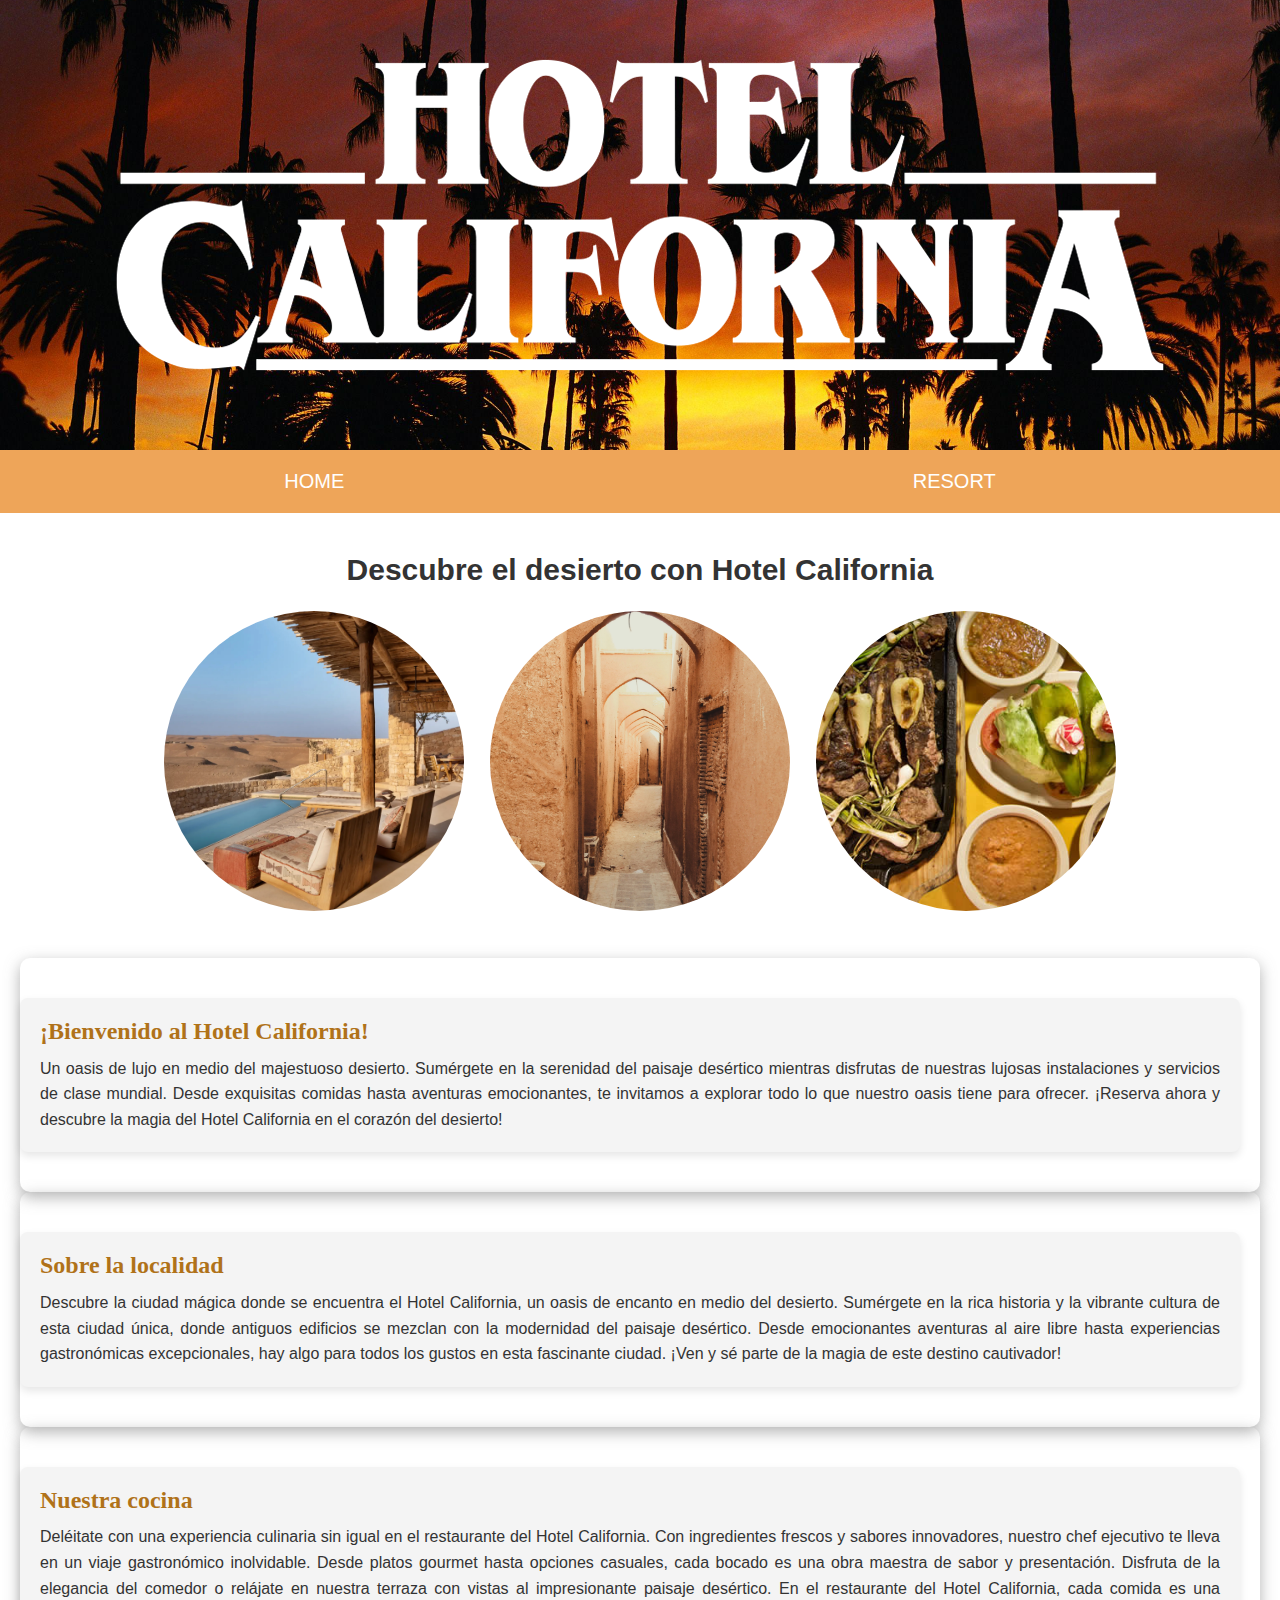
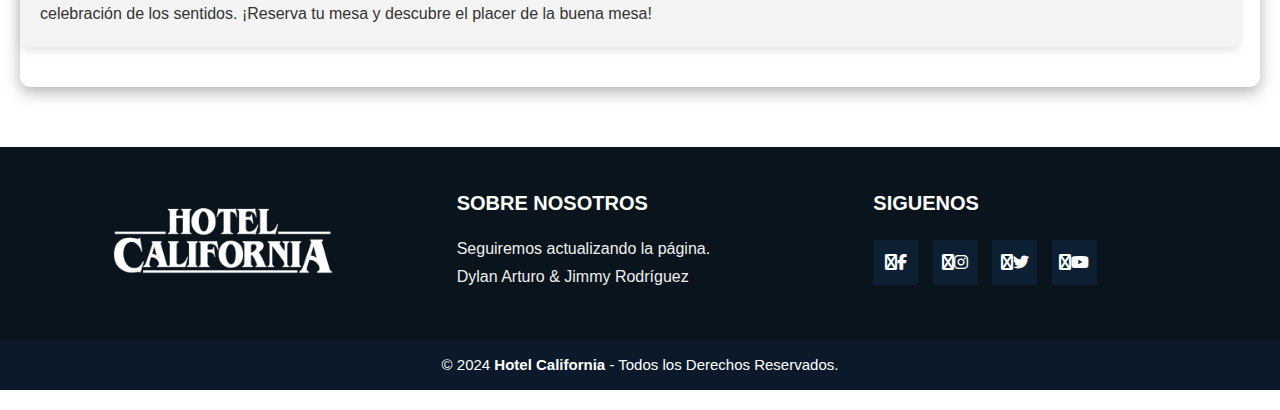
<file: Index.html>
<!DOCTYPE html>
<html lang="en">
<head>
    <meta charset="UTF-8">
    <meta name="viewport" content="width=device-width, initial-scale=1.0">
    <title>nav_bar</title>
    <link rel="preload" href="/css/normalize.css" as="styles">
    <link href="/css/normalize.css" rel="stylesheet">   
    <link rel="preload" href="/css/styles.css" as="styles">
    <link href="/css/styles.css" rel="stylesheet">
    <link rel="stylesheet" href="https://cdnjs.cloudflare.com/ajax/libs/font-awesome/6.1.1/css/all.min.css">
</head>
    
</head>
<body>
    
        <div id="imagen">
            <a href="/Index.html"> <img src="/imagenes/logo.png">  </a>
        </div>
    <header>
        <nav class="navbar">
            <ul>
                <li class="row"><a href="/Index.html">HOME</a></li>
                <li class="row"><a href="#">RESORT</a>
                <ul class="dropdown">
                    <li><a href="/Rooms.html">ROOMS</a></li>
                    <li><a href="/Packages.html">PACKAGES</a></li>
                </ul>
            </li>
            </ul>
        </nav>
    </header>

    <main>
        <h1 class="main-title">Descubre el desierto con Hotel California</h1>
        <section class="h">
            <div class= "imagenes">
                <!-- Sección de imágenes y botones -->
                
                <div class="imagen-container">
                    <img src="/imagenes/imagen1Hotel.jpg" alt="Hotel View">
                </div>
                <div class="imagen-container">
                    <img src="/imagenes/mohammad-asadi-_iCDWpjJCOg-unsplash.jpg" alt="Outdoor Scene">
                </div>
                <div class="imagen-container">
                    <img src="/imagenes/carneasada.jpg" alt="Gourmet Cuisine">
                </div>
              
            </div>
    
            <!-- Sección de servicios -->
            <div class="main-contenedor">
                <!-- Sección del desierto -->
                <div class="main-cont">
                    <div class="textoHotel">
                        <h2>¡Bienvenido al Hotel California!</h2>
                        <p>Un oasis de lujo en medio del majestuoso desierto. Sumérgete en la serenidad del paisaje desértico mientras disfrutas de nuestras lujosas instalaciones y servicios de clase mundial. Desde exquisitas comidas hasta aventuras emocionantes, te invitamos a explorar todo lo que nuestro oasis tiene para ofrecer. ¡Reserva ahora y descubre la magia del Hotel California en el corazón del desierto!</p>  
                    </div>
                </div>
    
                <!-- Sección de la localidad -->
                <div class="main-cont">
                    <div class="textoHotel">
                        <h2>Sobre la localidad</h2>
                    
                        <p>Descubre la ciudad mágica donde se encuentra el Hotel California, un oasis de encanto en medio del desierto. Sumérgete en la rica historia y la vibrante cultura de esta ciudad única, donde antiguos edificios se mezclan con la modernidad del paisaje desértico. Desde emocionantes aventuras al aire libre hasta experiencias gastronómicas excepcionales, hay algo para todos los gustos en esta fascinante ciudad. ¡Ven y sé parte de la magia de este destino cautivador!</p>  
                    </div>
                </div>  
    
                <!-- Sección de la cocina -->
                <div class="main-cont">
                    <div class="textoHotel">
                        <h2>Nuestra cocina</h2>
                    
                        <p>Deléitate con una experiencia culinaria sin igual en el restaurante del Hotel California. Con ingredientes frescos y sabores innovadores, nuestro chef ejecutivo te lleva en un viaje gastronómico inolvidable. Desde platos gourmet hasta opciones casuales, cada bocado es una obra maestra de sabor y presentación. Disfruta de la elegancia del comedor o relájate en nuestra terraza con vistas al impresionante paisaje desértico. En el restaurante del Hotel California, cada comida es una celebración de los sentidos. ¡Reserva tu mesa y descubre el placer de la buena mesa!</p>  
                    </div>
                </div>    
            </div>
        </section>  
    </main>

    <footer class="pie-pagina">
        <div class="grupo-1">
            <div class="box">
                <figure>
                    <a href="/Index.html">
                        <img src="/imagenes/logo.png" alt="Logo de HC">
                    </a>
                </figure>
            </div>
            <div class="box">
                <h2>SOBRE NOSOTROS</h2>
                <p>Seguiremos actualizando la página.</p>
                <p>Dylan Arturo & Jimmy Rodríguez</p>
            </div>
            <div class="box">
                <h2>SIGUENOS</h2>
                <div class="red-social">
                    <a href="https://www.facebook.com/" class="fa fa-facebook-f"><i class="fab fa-facebook-f"></i></a>
                    <a href="https://www.instagram.com/" class="fa fa-instagram"><i class="fab fa-instagram"></i></a>
                    <a href="https://twitter.com/" class="fa fa-twitter"><i class="fab fa-twitter"></i></a>
                    <a href="https://www.youtube.com/" class="fa fa-youtube"><i class="fab fa-youtube"></i></a>
                </div>
            </div>
        </div>
        <div class="grupo-2">
            <small>&copy; 2024 <b>Hotel California</b> - Todos los Derechos Reservados.</small>
        </div>
    </footer>
</body>
</html>
</file>
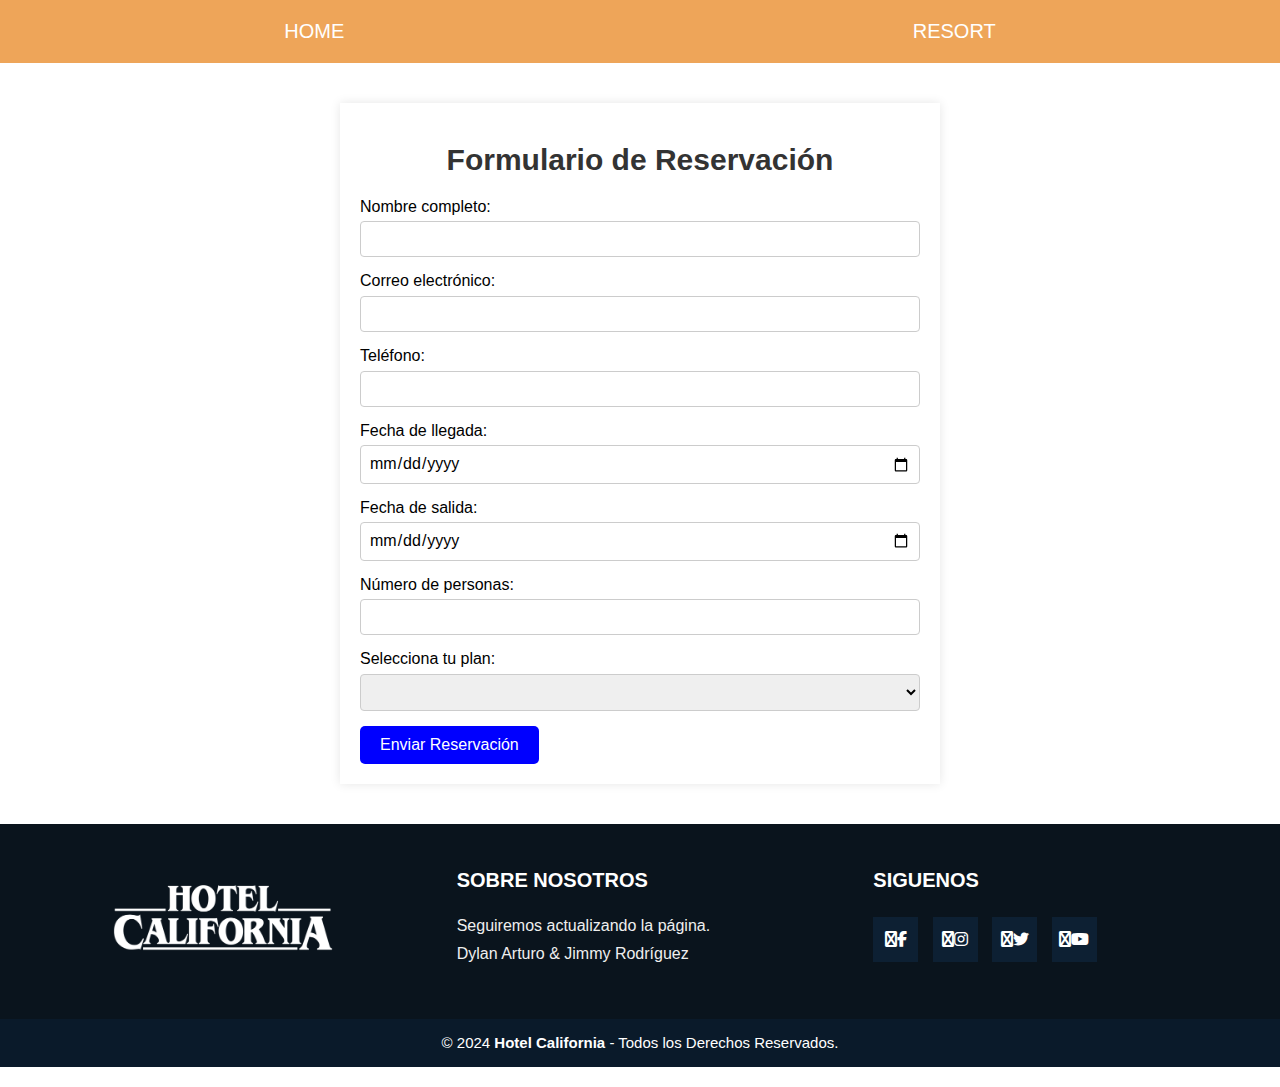
<file: form.html>
<!DOCTYPE html>
<html lang="en">
<head>
    <meta charset="UTF-8">
    <meta name="viewport" content="width=device-width, initial-scale=1.0">
    <title>Reservaciones</title>
    <link rel="preload" href="/css/normalize.css" as="styles">
    <link href="/css/normalize.css" rel="stylesheet">   
    <link rel="preload" href="/css/styles.css" as="styles">
    <link href="/css/styles.css" rel="stylesheet">
    <link rel="stylesheet" href="https://cdnjs.cloudflare.com/ajax/libs/font-awesome/6.1.1/css/all.min.css">
</head>
<body>
    <header>
        <nav class="navbar">
            <ul>
                <li class="row"><a href="/Index.html">HOME</a></li>
                <li class="row"><a href="#">RESORT</a>
                <ul class="dropdown">
                    <li><a href="/Rooms.html">ROOMS</a></li>
                    <li><a href="/Packages.html">PACKAGES</a></li>
                </ul>
            </li>
            </ul>
        </nav>
    </header>

    <main class="main-form">
        <h1 class="main-title">Formulario de Reservación</h1>
        <form action="/Index.html" method="POST">
            <div class="formulario-grupo">
                <label for="nombre">Nombre completo:</label>
                <input type="text" id="nombre" name="nombre" required>
            </div>
            <div class="formulario-grupo">
                <label for="correo">Correo electrónico:</label>
                <input type="email" id="correo" name="correo" required>
            </div>
            <div class="formulario-grupo">
                <label for="telefono">Teléfono:</label>
                <input type="tel" id="telefono" name="telefono" required>
            </div>
            <div class="formulario-grupo">
                <label for="fecha-llegada">Fecha de llegada:</label>
                <input type="date" id="fecha-llegada" name="fecha-llegada" required>
            </div>
            <div class="formulario-grupo">
                <label for="fecha-salida">Fecha de salida:</label>
                <input type="date" id="fecha-salida" name="fecha-salida" required>
            </div>
            <div class="formulario-grupo">
                <label for="num-personas">Número de personas:</label>
                <input type="number" id="num-personas" name="num-personas" min="1" required>
            </div>
            <div class="formulario-grupo">
                <label for="plan">Selecciona tu plan:</label>
                <select id="plan" name="plan">
                    <option value="na"></option>
                    <option value="estandar">Estándar</option>
                    <option value="desayuno">Hospedaje y desayuno</option>
                    <option value="TI">Todo Incluido</option>
                </select>
            </div>
            <button type="submit" class="button">Enviar Reservación</button>
        </form>

    </main>

    <footer class="pie-pagina">
        <div class="grupo-1">
            <div class="box">
                <figure>
                    <a href="/Index.html">
                        <img src="/imagenes/logo.png" alt="Logo de HC">
                    </a>
                </figure>
            </div>
            <div class="box">
                <h2>SOBRE NOSOTROS</h2>
                <p>Seguiremos actualizando la página.</p>
                <p>Dylan Arturo & Jimmy Rodríguez</p>
            </div>
            <div class="box">
                <h2>SIGUENOS</h2>
                <div class="red-social">
                    <a href="https://www.facebook.com/" class="fa fa-facebook-f"><i class="fab fa-facebook-f"></i></a>
                    <a href="https://www.instagram.com/" class="fa fa-instagram"><i class="fab fa-instagram"></i></a>
                    <a href="https://twitter.com/" class="fa fa-twitter"><i class="fab fa-twitter"></i></a>
                    <a href="https://www.youtube.com/" class="fa fa-youtube"><i class="fab fa-youtube"></i></a>
                </div>
            </div>
        </div>
        <div class="grupo-2">
            <small>&copy; 2024 <b>Hotel California</b> - Todos los Derechos Reservados.</small>
        </div>
    </footer>
</body>
</html>
</file>
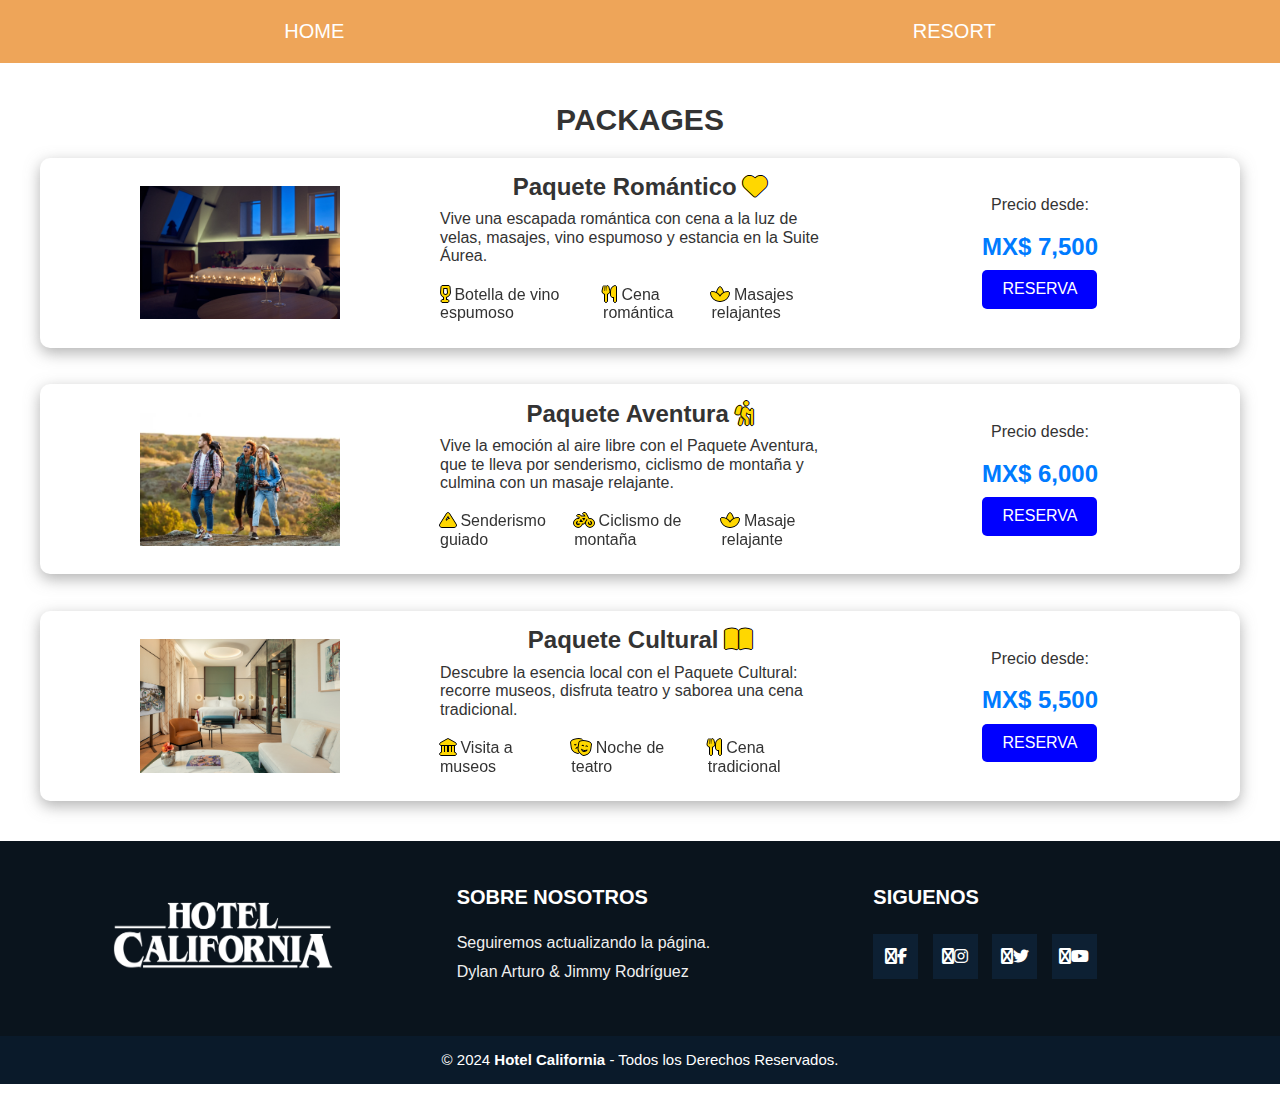
<file: Packages.html>
<!DOCTYPE html>
<html lang="en">
<head>
    <meta charset="UTF-8">
    <meta name="viewport" content="width=device-width, initial-scale=1.0">
    <title>Rooms</title>
    <link rel="preload" href="/css/normalize.css" as="styles">
    <link href="/css/normalize.css" rel="stylesheet">   
    <link rel="preload" href="/css/styles.css" as="styles">
    <link href="/css/styles.css" rel="stylesheet">
    <link rel="stylesheet" href="https://cdnjs.cloudflare.com/ajax/libs/font-awesome/6.1.1/css/all.min.css">
</head>
<body>
    <header>
        <nav class="navbar">
            <ul>
                <li class="row"><a href="/Index.html">HOME</a></li>
                <li class="row"><a href="#">RESORT</a>
                <ul class="dropdown">
                    <li><a href="/Rooms.html">ROOMS</a></li>
                    <li><a href="/Packages.html">PACKAGES</a></li>
                </ul>
            </li>
            </ul>
        </nav>
    </header>

    <main>
        <h1 class="main-title">PACKAGES</h1>
        <div class="contenedor">
            <div class="cuarto">
                <section><img src="/imagenes/Conservatorium-Hotel-Romance-Suite-4.jpg"></section>
                <section class="info">
                    <div>
                        <h2> Paquete Romántico <i class="fas fa-heart"></i></h2>
                        <P>Vive una escapada romántica con cena a la luz de velas, masajes, vino espumoso y estancia en la Suite Áurea.</P>
                        <ul>
                            <li><i class="fas fa-wine-glass-alt"></i> Botella de vino espumoso</li>
                            <li><i class="fas fa-utensils"></i> Cena romántica</li>
                            <li><i class="fas fa-spa"></i> Masajes relajantes</li>
                        </ul>
                    </div>
                    
                </section>
                <section class="info">
                    <div>
                        Precio desde:
                        <span>MX$ 7,500</span>
                        <a href="/form.html"><button type="button" class="button">RESERVA</button></a>
                    </div>
                </section>
            </div>
            <br><br>
            <div class="cuarto">
                <section><img src="/imagenes/hotel-valle-de-guadalupe-senderismo-el-cielo-resort.webp"></section>
                <section class="info">
                    <div>
                        <h2> Paquete Aventura <i class="fas fa-hiking"></i></h2>
                        <P>Vive la emoción al aire libre con el Paquete Aventura, que te lleva por senderismo, ciclismo de montaña y culmina con un masaje relajante.</P>
                        <ul>
                            <li><i class="fas fa-mountain"></i> Senderismo guiado</li>
                            <li><i class="fas fa-bicycle"></i> Ciclismo de montaña</li>
                            <li><i class="fas fa-spa"></i> Masaje relajante</li>
                        </ul>
                    </div>
                    
                </section>
                <section class="info">
                    <div>
                        Precio desde:
                        <span>MX$ 6,000</span>
                        <a href="/form.html"><button type="button" class="button">RESERVA</button></a>
                    </div>
                </section>
                
            </div>
            <br><br>
            <div class="cuarto">
                <section><img src="/imagenes/room3.jpg"></section>
                <section class="info">
                    <div>
                        <h2> Paquete Cultural <i class="fas fa-book-open"></i></h2>
                        <P> Descubre la esencia local con el Paquete Cultural: recorre museos, disfruta teatro y saborea una cena tradicional.</P>
                        <ul>
                            <li><i class="fas fa-landmark"></i> Visita a museos</li>
                            <li><i class="fas fa-theater-masks"></i> Noche de teatro</li>
                            <li><i class="fas fa-utensils"></i> Cena tradicional</li>
                        </ul>
                    </div>
                    
                </section>
                <section class="info">
                    <div>
                        Precio desde:
                        <span>MX$ 5,500</span>
                        <a href="/form.html"><button type="button" class="button">RESERVA</button></a>
                    </div>
                </section>
            </div>
        </div>
    </main>

    <footer class="pie-pagina">
        <div class="grupo-1">
            <div class="box">
                <figure>
                    <a href="/Index.html">
                        <img src="/imagenes/logo.png" alt="Logo de HC">
                    </a>
                </figure>
            </div>
            <div class="box">
                <h2>SOBRE NOSOTROS</h2>
                <p>Seguiremos actualizando la página.</p>
                <p>Dylan Arturo & Jimmy Rodríguez</p>
            </div>
            <div class="box">
                <h2>SIGUENOS</h2>
                <div class="red-social">
                    <a href="https://www.facebook.com/" class="fa fa-facebook-f"><i class="fab fa-facebook-f"></i></a>
                    <a href="https://www.instagram.com/" class="fa fa-instagram"><i class="fab fa-instagram"></i></a>
                    <a href="https://twitter.com/" class="fa fa-twitter"><i class="fab fa-twitter"></i></a>
                    <a href="https://www.youtube.com/" class="fa fa-youtube"><i class="fab fa-youtube"></i></a>
                </div>
            </div>
        </div>
        <div class="grupo-2">
            <small>&copy; 2024 <b>Hotel California</b> - Todos los Derechos Reservados.</small>
        </div>
    </footer>
    
</body>
</html>
</file>
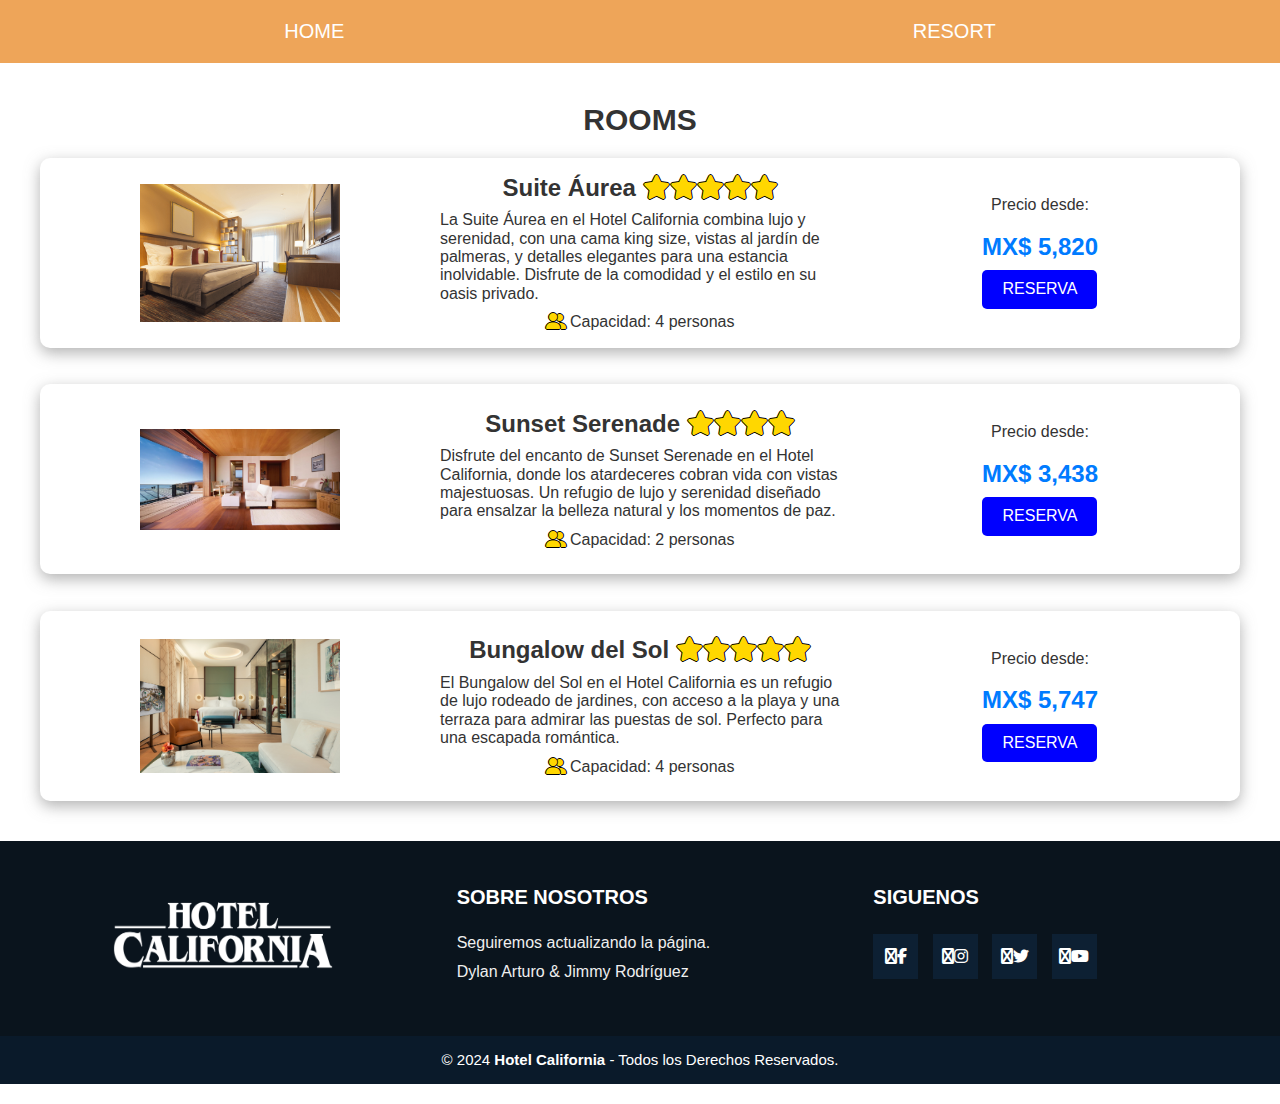
<file: Rooms.html>
<!DOCTYPE html>
<html lang="en">
<head>
    <meta charset="UTF-8">
    <meta name="viewport" content="width=device-width, initial-scale=1.0">
    <title>Rooms</title>
    <link rel="preload" href="/css/normalize.css" as="styles">
    <link href="/css/normalize.css" rel="stylesheet">   
    <link rel="preload" href="/css/styles.css" as="styles">
    <link href="/css/styles.css" rel="stylesheet">
    <link rel="stylesheet" href="https://cdnjs.cloudflare.com/ajax/libs/font-awesome/6.1.1/css/all.min.css">
</head>
<body>
    <header>
        <nav class="navbar">
            <ul>
                <li class="row"><a href="/Index.html">HOME</a></li>
                <li class="row"><a href="#">RESORT</a>
                <ul class="dropdown">
                    <li><a href="/Rooms.html">ROOMS</a></li>
                    <li><a href="/Packages.html">PACKAGES</a></li>
                </ul>
            </li>
            </ul>
        </nav>
    </header>

    <main>
        <h1 class="main-title">ROOMS</h1>
        <div class="contenedor">
            <div class="cuarto">
                <section><img src="/imagenes/room1.png"></section>
                <section class="info">
                    <div>
                        <h2> Suite Áurea <i class="fas fa-star"></i><i class="fas fa-star"></i><i class="fas fa-star"></i><i class="fas fa-star"></i><i class="fas fa-star"></i></h2>
                        <P>La Suite Áurea en el Hotel California combina lujo y serenidad, con una cama king size, vistas al jardín de palmeras, y detalles elegantes para una estancia inolvidable. Disfrute de la comodidad y el estilo en su oasis privado.</P>
                        <p><i class="fas fa-user-friends"></i> Capacidad: 4 personas</p>
                    </div>
                    
                </section>
                <section class="info">
                    <div>
                        Precio desde:
                        <span>MX$ 5,820</span>
                        <a href="/form.html"><button type="button" class="button">RESERVA</button></a>
                    </div>
                </section>
            </div>
            <br><br>
            <div class="cuarto">
                <section><img src="/imagenes/room2.webp"></section>
                <section class="info">
                    <div>
                        <h2> Sunset Serenade <i class="fas fa-star"></i><i class="fas fa-star"></i><i class="fas fa-star"></i><i class="fas fa-star"></i></h2>
                        <P>Disfrute del encanto de Sunset Serenade en el Hotel California, donde los atardeceres cobran vida con vistas majestuosas. Un refugio de lujo y serenidad diseñado para ensalzar la belleza natural y los momentos de paz.</P>
                        <p><i class="fas fa-user-friends"></i> Capacidad: 2 personas</p>
                    </div>
                    
                </section>
                <section class="info">
                    <div>
                        Precio desde:
                        <span>MX$ 3,438</span>
                        <a href="/form.html"><button type="button" class="button">RESERVA</button></a>
                    </div>
                </section>
                
            </div>
            <br><br>
            <div class="cuarto">
                <section><img src="/imagenes/room3.jpg"></section>
                <section class="info">
                    <div>
                        <h2> Bungalow del Sol <i class="fas fa-star"></i><i class="fas fa-star"></i><i class="fas fa-star"></i><i class="fas fa-star"></i><i class="fas fa-star"></i></h2>
                        <P>El Bungalow del Sol en el Hotel California es un refugio de lujo rodeado de jardines, con acceso a la playa y una terraza para admirar las puestas de sol. Perfecto para una escapada romántica.</P>
                        <p><i class="fas fa-user-friends"></i> Capacidad: 4 personas</p>
                    </div>
                    
                </section>
                <section class="info">
                    <div>
                        Precio desde:
                        <span>MX$ 5,747</span>
                        <a href="/form.html"><button type="button" class="button">RESERVA</button></a>
                    </div>
                </section>
            </div>
        </div>
    </main>

    <footer class="pie-pagina">
        <div class="grupo-1">
            <div class="box">
                <figure>
                    <a href="/Index.html">
                        <img src="/imagenes/logo.png" alt="Logo de HC">
                    </a>
                </figure>
            </div>
            <div class="box">
                <h2>SOBRE NOSOTROS</h2>
                <p>Seguiremos actualizando la página.</p>
                <p>Dylan Arturo & Jimmy Rodríguez</p>
            </div>
            <div class="box">
                <h2>SIGUENOS</h2>
                <div class="red-social">
                    <a href="https://www.facebook.com/" class="fa fa-facebook-f"><i class="fab fa-facebook-f"></i></a>
                    <a href="https://www.instagram.com/" class="fa fa-instagram"><i class="fab fa-instagram"></i></a>
                    <a href="https://twitter.com/" class="fa fa-twitter"><i class="fab fa-twitter"></i></a>
                    <a href="https://www.youtube.com/" class="fa fa-youtube"><i class="fab fa-youtube"></i></a>
                </div>
            </div>
        </div>
        <div class="grupo-2">
            <small>&copy; 2024 <b>Hotel California</b> - Todos los Derechos Reservados.</small>
        </div>
    </footer>
    
</body>
</html>
</file>
<file: css/styles.css>
:root{
    --primario: #EEA559;
    --secundario: #D7E6E9;
    --obscuro: #422604;
    --claro: #F8ECDE;

}

html{
    font-size: 62.5%;
    font-family: Arial, sans-serif;
}

body{
    font-size: 16px;
    box-sizing: border-box;
    
}

*, *:before, *:after{
    box-sizing: inherit;
}

header{
    padding-bottom: 20px;
}

header, footer{
    margin-bottom: 20px;
}

main {
    margin-top: 20px; 
    margin-bottom: 20px; 
    padding-bottom: 20px; 
}


#imagen{
    min-height: 50vh;
    background: url("/imagenes/wp5487399-hotel-california-wallpapers.jpg") no-repeat;
    background-size: cover;
    background-position: center;
    display: flex;
    justify-content: center;
    align-items: center;
}

#imagen img{
    max-width: 100%; 
    max-height: 50vh; 
    object-fit: contain; 
}

.imagenes {
    display: flex; 
    justify-content: center; 
    gap: 20px; 
    margin-top: 20px;
    margin-bottom: 20px;
}

.imagen-container img {
    width: 300px; 
    height: 300px;
    border-radius: 50%; 
    object-fit: cover; 
}


.imagen-container {
    overflow: hidden; 
    border: 3px solid #fff; 

}



* {

    padding: 0;
    margin: 0;
}

header{
    position: sticky;
    top: 0px;
}

ul {
    display: flex;
    flex-direction: column;
    align-items: center;
    list-style: none;
    background: var(--primario);
    
    
}

main ul{
    padding-top: 1rem;
    padding-bottom: 1rem;
    background-color: transparent;
}

ul li {
    display: inline-block;
    position: relative;
}

ul li a {
    display: block;
    padding: 2rem 2.5rem;
    color: #FFF;
    text-decoration: none;
    text-align: center;
    font-size: 20px;
}

ul li ul.dropdown li {
    display: block;
}

ul li ul.dropdown {
    background: var(--primario);
    position: absolute;
    z-index: 999;
    box-shadow: 10px 10px lightgray;
    display: none;
}

ul li a:hover {
    background: var(--obscuro);
}

ul li:hover ul.dropdown {
    display: block;
}

ul li:hover{
    background-color: var(--obscuro);
}

main ul li:hover{
    background-color: transparent;
}


@media (min-width: 769px){
    ul{
        flex-direction: row;  
        justify-content: space-around;
    }

}

@media (max-width: 768px){
    ul li:hover ul.dropdown {
        margin-left: 40%;
    }

    .row {
        width: 100%; 
    }

}

@media (max-width: 360px){
    ul li:hover ul.dropdown {
        margin-left: 30%;
    }

}

.pie-pagina{
    width: 100%;
    background-color: #0a141d;
}
.pie-pagina .grupo-1{
    width: 100%;
    max-width: 1200px;
    margin: auto;
    display:grid;
    grid-template-columns: repeat(3, 1fr);
    grid-gap:50px;
    padding: 45px 0px;
}
.pie-pagina .grupo-1 .box figure{
    width: 100%;
    height: 100%;
    display: flex;
    justify-content: center;
    align-items: center;
}
.pie-pagina .grupo-1 .box figure img{
    width: 250px;
}
.pie-pagina .grupo-1 .box h2{
    color: #fff;
    margin-bottom: 25px;
    font-size: 20px;
}
.pie-pagina .grupo-1 .box p{
    color: #efefef;
    margin-bottom: 10px;
}
.pie-pagina .grupo-1 .red-social a{
    display: inline-block;
    text-decoration: none;
    width: 45px;
    height: 45px;
    line-height: 45px;
    color: #fff;
    margin-right: 10px;
    background-color: #0d2033;
    text-align: center;
    transition: all 300ms ease;
}
.pie-pagina .grupo-1 .red-social a:hover{
    color: aqua;
}
.pie-pagina .grupo-2{
    background-color: #0a1a2a;
    padding: 15px 10px;
    text-align: center;
    color: #fff;
}
.pie-pagina .grupo-2 small{
    font-size: 15px;
}
@media screen and (max-width:800px){
    .pie-pagina .grupo-1{
        width: 90%;
        grid-template-columns: repeat(1, 1fr);
        grid-gap:30px;
        padding: 35px 0px;
    }
}

.main-title {
    text-align: center;
    font-size: 3rem; 
    font-weight: bold; 
    color: #333; 
    margin-bottom: 2rem; 
    font-family: 'Arial', sans-serif; 
}

.contenedor{
    display: flex;
    flex-direction: column;
    align-items: center;
}
.main-contenedor{
    display: flex;
    flex-direction: column;
    align-items: center;
    padding: 2rem;
}

.cuarto{
    display: grid;
    grid-template-columns: 40rem 40rem 40rem; 
    max-width: 120rem;
    margin: 0 auto;
    -webkit-box-shadow: 0px 5px 15px 0px rgba(112,112,112,0.54);
    -moz-box-shadow: 0px 5px 15px 0px rgba(112,112,112,0.54);
    box-shadow: 0px 5px 15px 0px rgba(112,112,112,0.54);
    background-color: var(--blanco);
    padding: 2rem;
    padding-left: 0rem;
    border-radius: 1rem;
}

.main-cont{
    justify-content: center;
    margin: 0 auto;
    -webkit-box-shadow: 0px 5px 15px 0px rgba(112,112,112,0.54);
    -moz-box-shadow: 0px 5px 15px 0px rgba(112,112,112,0.54);
    box-shadow: 0px 5px 15px 0px rgba(112,112,112,0.54);
    background-color: var(--blanco);
    padding: 2rem;
    padding-left: 0rem;
    border-radius: 1rem;
}

.textoHotel{
    background-color: #f4f4f4; 
    padding: 20px; 
    border-radius: 8px; 
    box-shadow: 0 4px 8px rgba(0, 0, 0, 0.1); 
    margin: 20px 0; 
}

.textoHotel h2 {
    color: #b07219; 
    font-family: 'Georgia', serif; 
    font-size: 24px; 
    margin-bottom: 10px; 
}

.textoHotel p {
    color: #333;
    font-family: 'Arial', sans-serif; 
    font-size: 16px;
    line-height: 1.6; 
    text-align: justify; 
}

.cuarto > section {
    display: flex;
    justify-content: center; 
    align-items: center; 
    height: 150px; 
  }
  
  .cuarto > section img {
    width: auto; 
    height: auto; 
    object-fit: cover; 
    display: block; 
    max-height: 250px; 
    max-width: 200px; 
  }
  

  .info div{
    display: flex;
    flex-direction: column; 
    align-items: center;
    color: #333;
    gap: 10px; 
    
  }


  
  .info i{
    color: #FFD700;
    text-shadow: -1px 0 black, 0 1px black, 1px 0 black, 0 -1px black;
  }

  .info span {
    display: block; 
    font-size: 24px; 
    font-weight: bold; 
    color: #007BFF; 
    margin-top: 8px; 
}

 .button {
        background-color: blue; 
        color: white; 
        padding: 10px 20px; 
        border: none; 
        border-radius: 5px; 
        cursor: pointer; 
        font-size: 16px;
    }

    .button:hover {
        background-color: darkblue; 
    }

    @media screen and (max-width:800px){

        .cuarto{
            display: flex;
            flex-direction: column;
            align-items: center;
        }

        .cuarto section{
            padding: 2rem;
        }

        .info div{
            max-height:150px;
        }

        .imagenes{
            flex-direction: column;
            align-items: center;
        }


    }

.main-form{
    background-color: #fff;
    width: 100%;
    max-width: 600px;
    margin: 0 auto;
    padding: 20px;
    box-shadow: 0 0 10px rgba(0, 0, 0, 0.1);
    margin-bottom: 4rem;
}

.formulario-grupo {
    margin-bottom: 15px;
}

.formulario-grupo label {
    display: block;
    margin-bottom: 5px;
}

.formulario-grupo input[type="text"],
.formulario-grupo input[type="email"],
.formulario-grupo input[type="tel"],
.formulario-grupo input[type="date"],
.formulario-grupo input[type="number"],
.formulario-grupo select {
    width: 100%;
    padding: 8px;
    border: 1px solid #ccc;
    border-radius: 4px;
    box-sizing: border-box; 
}
</file>
